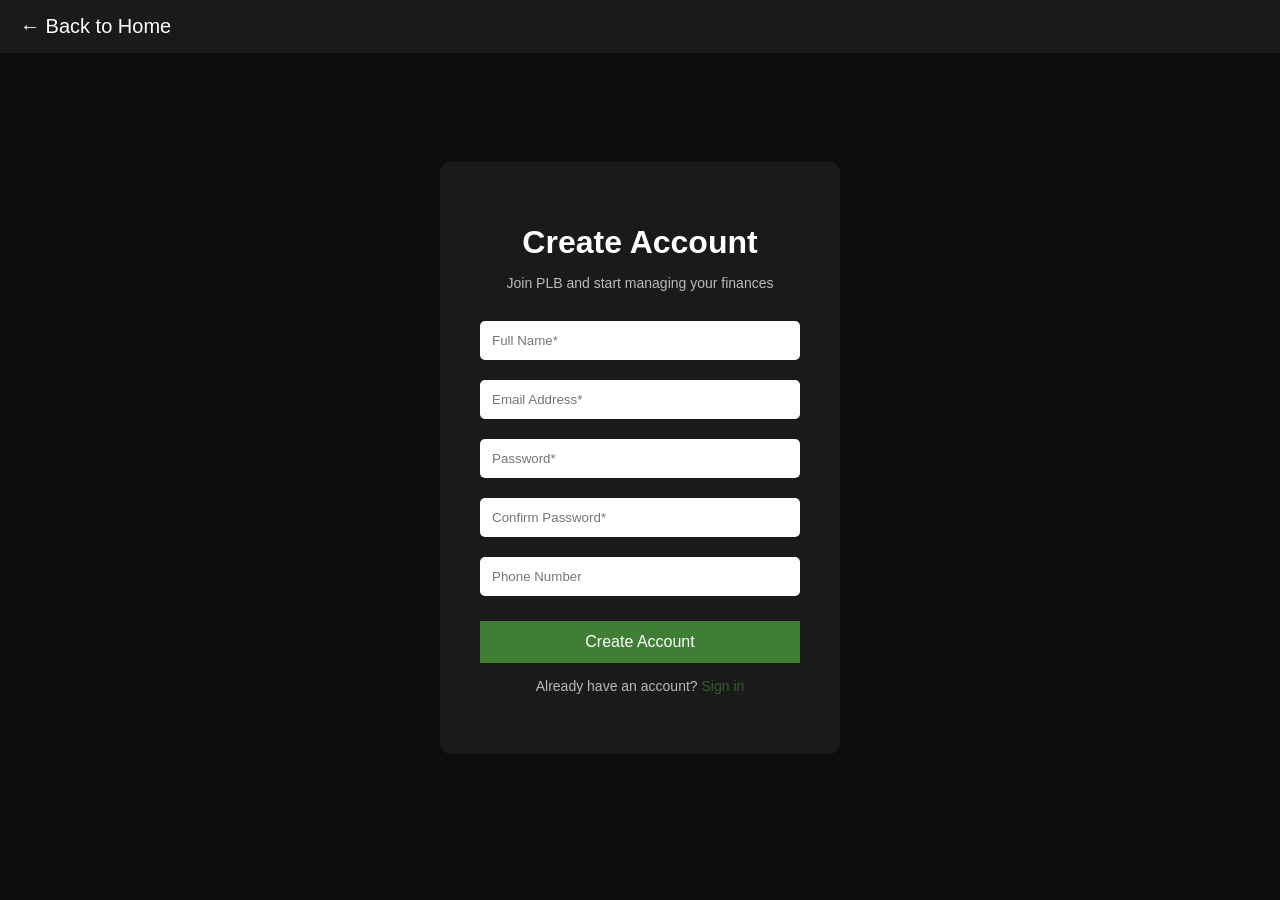
<file: account.html>
<!DOCTYPE html>
<html  lang="en">
    <head>
        <meta charset="UTF-8">
        <meta name="viewport" content="width=device-width, initial-scale=1.0">
        <title>Create Account - PLB</title>

        <link rel="icon" type="image/x-icon" href="assets/growth.png">
        <link rel="stylesheet" href="css/main.css">
    <link rel ="stylesheet" href="css/account.css">

        
    </head>

    <body>

        <nav>
            <a href="index.html">&#8592; Back to Home</a>
        </nav>

        <div id="container">
            <div id="form-box">

                <h1>Create Account</h1>
                <p>Join PLB and start managing your finances</p>

            <form id="signup-form" onsubmit="return createAccount()">

                    <input type="text" placeholder="Full Name*" required>
                    <input type="email" placeholder="Email Address*" required>
                    <input type="password" placeholder="Password*" required>
                    <input type="password" placeholder="Confirm Password*" required>
                    <input type="text" placeholder="Phone Number">

                    <button type="submit">Create Account</button>

                </form>

                <p id="login-text">
                    Already have an account? <a href="#">Sign in</a>
                </p>

            </div>
        </div>

        <script>
            function createAccount() {
                alert("Account created");
                return false;
            }
            function createAccount() {
                alert("Account created");
                document.getElementById("signup-form").reset();
                return false;
            }
        </script>
    </body>
</html>
</file>
<file: css/main.css>
:root {
    --primary0: hsl(111, 41.1%, 20%);
    --primary1: hsl(111, 41.1%, 25%);
    --primary2: hsl(111, 41.1%, 30%);
    --primary3: hsl(111, 41.1%, 35%);
    --primary4: hsl(111, 41.1%, 40%);
    --primary5: hsl(111, 41.1%, 45%);
    --primary6: hsl(111, 41.1%, 50%);
    --primary7: hsl(111, 41.1%, 55%);
    --primary8: hsl(111, 41.1%, 60%);
    --primary9: hsl(111, 41.1%, 65%);
    --primary10: hsl(111, 41.1%, 70%);
    --primary11: hsl(111, 41.1%, 75%);
    --primary12: hsl(111, 41.1%, 80%);

    --white0: hsl(0, 0%, 100%);
    --white1: hsl(0, 0%, 95%);
    --white2: hsl(0, 0%, 90%);
    --white3: hsl(0, 0%, 85%);
    --white4: hsl(0, 0%, 80%);

    --black0: hsl(0, 0%, 0%);
    --black1: hsl(0, 0%, 5%);
    --black2: hsl(0, 0%, 10%);
    --black3: hsl(0, 0%, 15%);
    --black4: hsl(0, 0%, 20%);
}
html {
    scroll-behavior: smooth;
    font-family: "Montserrat", sans-serif;
}
body {
    background-color: var(--white0);
    width: 100%;
    display: flex;
    flex-direction: column;
    margin: 0;
    align-items: center;
}

/* ===== NAV SECTION ===== */
nav {
    width: 100%;
    background-color: var(--white0);
    position: sticky;
    top: 0;
    z-index: 999; /* To ensure it stay above everything */
    box-shadow: 0 4px 4px hsla(0, 0%, 0%, 0.1);
}
#nav-top {
    width: 100%;
    height: 64px;
    display: grid;
    grid-template-columns: 52px 52px auto 150px;
    align-items: center;
    box-sizing: border-box;
}
#nav-top #growth {
    margin-left: 8px;
    transition: transform 0.3s ease;
}
#nav-top #growth:hover {
    transform: scale(1.1);
}
#nav-top #growth img {
    width: 44px;
}
#nav-top #menu-links {
    margin: auto;
}
#nav-top #menu-links a {
    padding: 8px;
    margin: 0 4px;
    text-decoration: none;
    color: black;
    border-radius: 8px;
}
#nav-top #menu-links a:hover {
    background-color: var(--primary2);
    color: white;
}
#nav-top button {
    background-color: var(--primary2);
    color: var(--white0);
    padding: 12px 16px;
    margin: 0 16px;
    font-weight: bold;
    border-radius: 24px;
    border: 0;
}
#nav-top button:hover {
    background-color: var(--primary0);
    color: white;
} 
#nav-top #menu-icon {
    display: none; 
    margin: 0 16px;
} 
#nav-top #menu-icon div {
    background-color: black;
    width: 24px;
    height: 2px;
    margin: 4px 0;
    transition: all 0.4s ease;
}
#nav-top #menu-icon.change #bar1 { 
    transform: translate(0, 6px) rotate(-45deg); 
}
#nav-top #menu-icon.change #bar2 { 
    opacity: 0; 
}
#nav-top #menu-icon.change #bar3 { 
    transform: translate(0, -6px) rotate(45deg); 
}
@media (max-width: 800px) {
    #nav-top {
        grid-template-columns: 52px 52px auto;
    }
    #menu-links {
        display: none;
    }
    #nav-top button {
        display: none;
    }
    #nav-top #menu-icon {
        margin-left: auto;
        display: block;
    }
}

#nav-bottom {
    display: none;
    box-sizing: border-box;
    height: calc(100vh - 64px);
    place-items: center;
    padding: 10vh 0;
}
#nav-bottom a {
    display: block;
    color: black;
    font-size: 28px;
    text-decoration: none;
}
#nav-bottom #getStarted {
    color: var(--primary3);
}

/* ===== FOOTER SECTION ===== */
footer {
    width: 100%;
    background-color: hsl(0, 0%, 90%);
    font-size: 12px;
    z-index: 1;
}
#upper-footer-container {
    background-color: var(--white1);
    width: 100%;
    display: grid;
    grid-template-columns: 1fr 1fr 1fr 1fr;
}
#upper-footer-container .quadrants {
    box-sizing: border-box;
    padding: 20px 40px;
}
#upper-footer-container .quadrants > a {
    display: block;
    width: fit-content;
    margin: 4px 0;
    color: black;
}
#upper-footer-container .quadrants > a:hover {
    color: var(--primary4);
}
#upper-footer-container .quadrants h4 {
    margin: 4px;
}
#upper-footer-container img[alt="PLB Logo"] {
    width: 24px;
    position: relative;
    top: 6px;
}
#upper-footer-container #social-link {
    width: 100%;
}
#upper-footer-container #social-link img {
    width: 24px;
    margin: 0 4px;
}
#lower-footer-container {
    width: 100%;
    height: 68px;
    display: grid;
    grid-template-columns: auto auto ;
    align-items: center;
    background-color: var(--black1);
    color: white;
}
#lower-footer-container p {
    margin-left: 8px;
}
#lower-footer-container a {
    float: right;
    margin-right: 12px;
    color: white;
}
#lower-footer-container a:hover {
    color: var(--primary4);
}

@media (max-width: 880px) {
    #upper-footer-container {
        grid-template-columns: 1fr 1fr;
    }
}
@media (max-width: 440px) {
    #upper-footer-container {
        grid-template-columns: 1fr;
    }
}
</file>
<file: css/account.css>
body {
    margin: 0;
    font-family: Arial, sans-serif;
    background-color: var(--black1);
    color: white;
}
    
nav {
    width: 100%;
    padding: 15px 20px;
    background-color: var(--black2);
    box-sizing: border-box;
}
nav a {
    color: white;
    text-decoration: none;
    font-size: 20px;
}

#container {
    width: 100%;
    height: 90vh;
    display: grid;
    place-items: center;
}
  
#form-box {
    width: min(100%, 400px);
    background: #1a1a1a;
    padding: 40px;
    border-radius: 10px;
    text-align: center;
    box-sizing: border-box;
}
#form-box h1 {
    margin-bottom: 10px;
}
#form-box p {
    font-size: 14px;
    opacity: 0.7;
    margin-bottom: 20px;
}
#form-box input {
    width: 100%;
    padding: 12px;
    margin: 10px 0;
    border: none;
    border-radius: 5px;
    box-sizing: border-box;
}
#form-box button {
    width: 100%;
    padding: 12px;
    margin-top: 15px;
    background: var(--primary3);
    border: none;
    color: white;
    font-size: 16px;
}
#form-box button:hover {
    opacity: 0.8; 
}

#login-text {
    margin-top: 15px;
    font-size: 14px;
}
#login-text a {
    color: var(--primary3);
    text-decoration: none;
}
</file>
